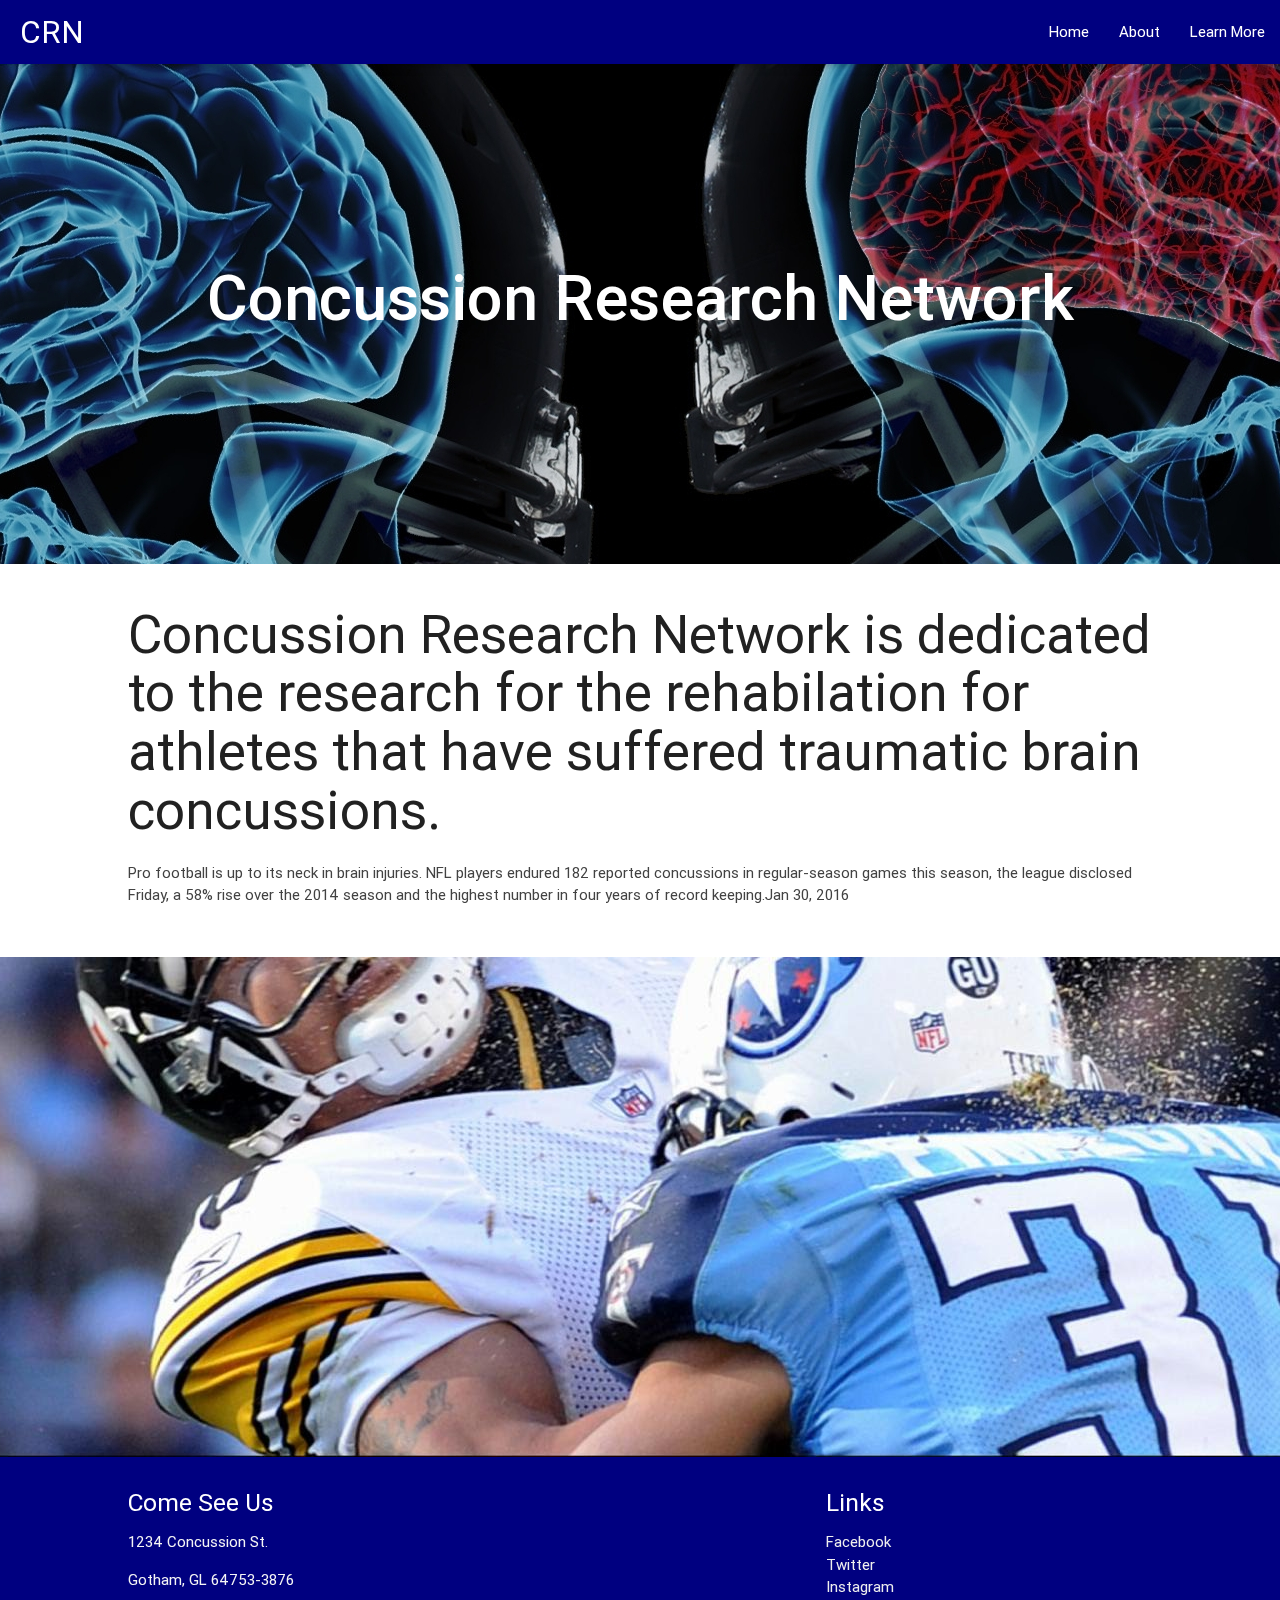
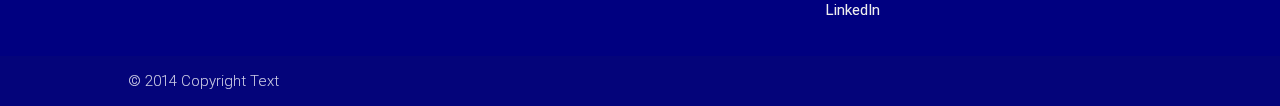
<file: index.html>
<!DOCTYPE html>
<html>
  <head>
    <link href="http://fonts.googleapis.com/icon?family=Material+Icons" rel="stylesheet">
    <link type="text/css" rel="stylesheet" href="assets/css/materialize.css"  media="screen,projection"/>
    <link rel="stylesheet" type="text/css" href="assets/css/styles.css">
    <meta name="viewport" content="width=device-width, initial-scale=1.0"/>
  </head>

  <body>
    <div class="navbar-fixed">
      <nav class="nav-color">
        <div class="nav-wrapper">
          <a href="#" class="brand-logo">CRN</a>
          <ul id="nav-mobile" class="right hide-on-med-and-down">
            <li><a href="index.html">Home</a></li>
            <li><a href="about.html">About</a></li>
            <li><a href="learn-more.html">Learn More</a></li>
          </ul>
        </div>
      </nav>
    </div>

    <div class="parallax-container">
      <h1><strong>Concussion Research Network</strong></h1>

      <div class="parallax">
        <img id="cover-photo" src="images/concussion-cover.jpg">
      </div>
    </div>

    <div class="section white">
      <div class="row container">
        <h2 class="header">Concussion Research Network is dedicated to the research for the rehabilation for athletes that have suffered traumatic brain concussions.</h2>
        <p class="grey-text text-darken-3 lighten-3">Pro football is up to its neck in brain injuries. NFL players endured 182 reported concussions in regular-season games this season, the league disclosed Friday, a 58% rise over the 2014 season and the highest number in four years of record keeping.Jan 30, 2016</p>
      </div>
    </div>

    <div class="parallax-container">
      <div class="parallax">
        <img src="images/concussion-hit.jpg">
      </div>
    </div>

    <footer class="page-footer nav-color">
      <div class="container">
        <div class="row">
          <div class="col l6 s12">
            <h5 class="white-text">Come See Us</h5>
            <p class="grey-text text-lighten-4">1234 Concussion St.</p>
            <p class="grey-text text-lighten-4">Gotham, GL 64753-3876</p>
          </div>
          <div class="col l4 offset-l2 s12">
            <h5 class="white-text">Links</h5>
            <ul>
              <li><a target="_blank" class="grey-text text-lighten-3" href="http://www.facebook.com">Facebook</a></li>
              <li><a class="grey-text text-lighten-3" href="http://www.twitter.com">Twitter</a></li>
              <li><a class="grey-text text-lighten-3" href="http://www.instagram.com">Instagram</a></li>
              <li><a class="grey-text text-lighten-3" href="http://www.linkedin.com">LinkedIn</a></li>
            </ul>
          </div>
        </div>
      </div>
      <div class="footer-copyright">
        <div class="container">
          © 2014 Copyright Text
        </div>
      </div>
    </footer>

    <!--Import jQuery before materialize.js-->
    <script type="text/javascript" src="https://code.jquery.com/jquery-2.1.1.min.js"></script>
    <script type="text/javascript" src="assets/js/materialize.min.js"></script>
    <script type="text/javascript" src="assets/js/materialize-initialize.js"></script>
  </body>
</html>
</file>
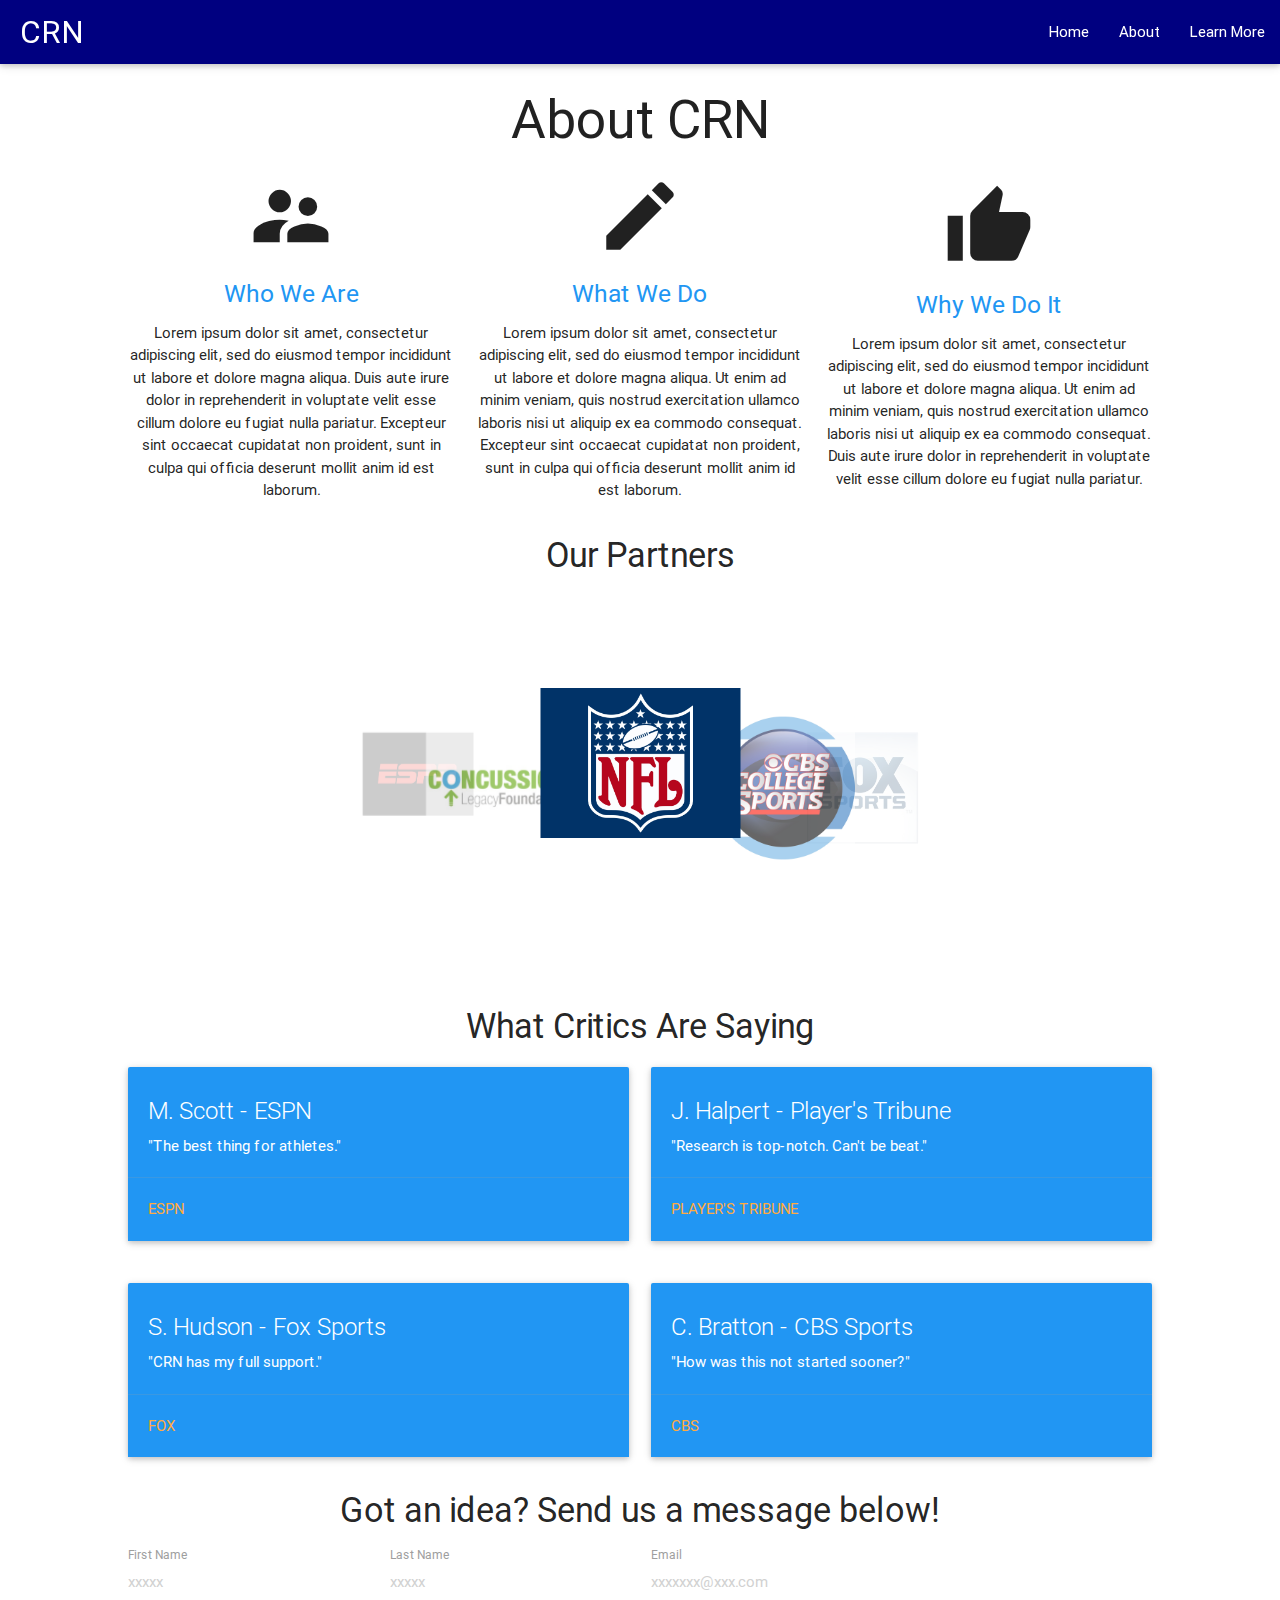
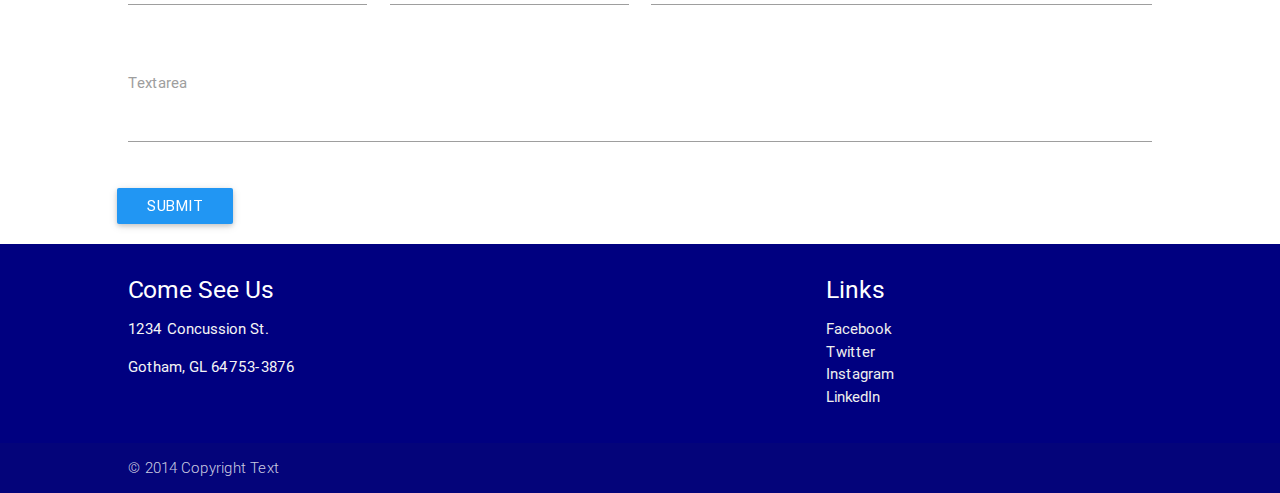
<file: about.html>
<!DOCTYPE html>
  <html>
    <head>
      <link href="http://fonts.googleapis.com/icon?family=Material+Icons" rel="stylesheet">
      <link type="text/css" rel="stylesheet" href="assets/css/materialize.css"  media="screen,projection"/>
      <link rel="stylesheet" type="text/css" href="assets/css/styles.css">
      <meta name="viewport" content="width=device-width, initial-scale=1.0"/>
    </head>

    <body>

      <div class="navbar-fixed">
        <nav class="nav-color">
          <div class="nav-wrapper">
            <a href="#" class="brand-logo">CRN</a>
            <ul id="nav-mobile" class="right hide-on-med-and-down">
              <li><a href="index.html">Home</a></li>
              <li><a href="about.html">About</a></li>
              <li><a href="learn-more.html">Learn More</a></li>
            </ul>
          </div>
        </nav>
      </div>

      <div class="container"> <!-- Container Div Start -->
      <h2 class="header center-align about-title">About CRN</h2>
        <div class="row valign-wrapper about-crn"> <!-- 3 About Columns -->
          <div class="col s4 center-align">
            <i class="large material-icons">supervisor_account</i>
            <h5 class="blue-text center-align">Who We Are</h5>
            <p class="about-text">
              Lorem ipsum dolor sit amet, consectetur adipiscing elit, sed do eiusmod tempor incididunt ut labore et dolore magna aliqua. Duis aute irure dolor in reprehenderit in voluptate velit esse cillum dolore eu fugiat nulla pariatur. Excepteur sint occaecat cupidatat non proident, sunt in culpa qui officia deserunt mollit anim id est laborum.
            </p>
          </div>
          <div class="col s4 center-align">
            <i class="large material-icons">mode_edit</i>
            <h5 class="blue-text center-align">What We Do</h5>
            <p class="about-text">
              Lorem ipsum dolor sit amet, consectetur adipiscing elit, sed do eiusmod tempor incididunt ut labore et dolore magna aliqua. Ut enim ad minim veniam, quis nostrud exercitation ullamco laboris nisi ut aliquip ex ea commodo consequat. Excepteur sint occaecat cupidatat non proident, sunt in culpa qui officia deserunt mollit anim id est laborum.
            </p>
          </div>
          <div class="col s4 center-align">
            <i class="large material-icons">thumb_up</i>
            <h5 class="blue-text center-align">Why We Do It</h5>
            <p class="about-text">
              Lorem ipsum dolor sit amet, consectetur adipiscing elit, sed do eiusmod tempor incididunt ut labore et dolore magna aliqua. Ut enim ad minim veniam, quis nostrud exercitation ullamco laboris nisi ut aliquip ex ea commodo consequat. Duis aute irure dolor in reprehenderit in voluptate velit esse cillum dolore eu fugiat nulla pariatur. 
            </p>
          </div>
        </div>

        <div class="row partner-carousel">
          <h4 class="header center-align">Our Partners</h4>
          <div class="carousel">
            <a class="carousel-item" href="#one!"><img src="images/nfl.jpg"></a>
            <a class="carousel-item" href="#two!"><img src="images/cbs.png"></a>
            <a class="carousel-item" href="#three!"><img src="images/fox.jpg"></a>
            <a class="carousel-item" href="#four!"><img src="images/espn.jpg"></a>
            <a class="carousel-item" href="#five!"><img src="images/clf.jpg"></a>
          </div>
        </div>

        <div class="row valign-center cards"> <!-- Cards Row 1-->
        <h4 class="header center-align cards-title">What Critics Are Saying</h4>
          <div class="col s5 m6">
              <div class="card blue-grey darken-1">
                <div class="card-content white-text">
                  <span class="card-title">M. Scott - ESPN</span>
                  <p>&quot;The best thing for athletes.&quot;</p>
                </div>
                <div class="card-action">
                  <a href="http://www.espn.com">ESPN</a>
                </div>
              </div>
            </div>

            <div class="col s5 m6">
              <div class="card blue-grey darken-1">
                <div class="card-content white-text">
                  <span class="card-title">J. Halpert - Player's Tribune</span>
                  <p>&quot;Research is top-notch. Can't be beat.&quot;</p>
                </div>
                <div class="card-action">
                  <a href="http://www.playerstribune.com">Player's Tribune</a>
                </div>
              </div>
            </div>
        </div>

        <div class="row valign-center"> <!-- Cards Row 2 -->
            <div class="col s5 m6">
              <div class="card blue-grey darken-1">
                <div class="card-content white-text">
                  <span class="card-title">S. Hudson - Fox Sports</span>
                  <p>&quot;CRN has my full support.&quot;</p>
                </div>
                <div class="card-action">
                  <a href="http://www.foxsports.com">Fox</a>
                </div>
              </div>
            </div>

            <div class="col s5 m6">
              <div class="card blue-grey darken-1">
                <div class="card-content white-text">
                  <span class="card-title">C. Bratton - CBS Sports</span>
                  <p>&quot;How was this not started sooner?&quot;</p>
                </div>
                <div class="card-action">
                  <a href="http://www.cbssports.com">CBS</a>
                </div>
              </div>
            </div>
        </div>

        <div class="row form-message"> <!-- Form -->
        <h4 class="header center-align form-title">Got an idea? Send us a message below!</h4>
          <form class="col s12">
            <div class="row">
              <div class="input-field col s3">
                <input placeholder="xxxxx" id="first_name" type="text" class="validate">
                <label for="first_name">First Name</label>
              </div>
              <div class="input-field col s3">
                <input placeholder="xxxxx" id="last_name" type="text" class="validate">
                <label for="last_name">Last Name</label>
              </div>
              <div class="input-field col s6">
                <input placeholder="xxxxxxx@xxx.com" id="email" type="email" class="validate">
                <label for="email">Email</label>
              </div>
            </div>
          </form>
          <form class="col s12">
            <div class="row">
              <div class="input-field col s12">
                <textarea id="textarea1" class="materialize-textarea"></textarea>
                <label for="textarea1">Textarea</label>
              </div>
            </div>
          </form>
          <a class="waves-effect waves-light btn">Submit</a>
        </div>

      </div> <!-- Container Div End -->

      <footer class="page-footer nav-color">
          <div class="container">
            <div class="row">
              <div class="col l6 s12">
                <h5 class="white-text">Come See Us</h5>
                <p class="grey-text text-lighten-4">1234 Concussion St.</p>
                <p class="grey-text text-lighten-4">Gotham, GL 64753-3876</p>
              </div>
              <div class="col l4 offset-l2 s12">
                <h5 class="white-text">Links</h5>
                <ul>
                  <li><a target="_blank" class="grey-text text-lighten-3" href="http://www.facebook.com">Facebook</a></li>
                  <li><a class="grey-text text-lighten-3" href="http://www.twitter.com">Twitter</a></li>
                  <li><a class="grey-text text-lighten-3" href="http://www.instagram.com">Instagram</a></li>
                  <li><a class="grey-text text-lighten-3" href="http://www.linkedin.com">LinkedIn</a></li>
                </ul>
              </div>
            </div>
          </div>
          <div class="footer-copyright">
            <div class="container">
            © 2014 Copyright Text
            </div>
          </div>
      </footer>

      <!--Import jQuery before materialize.js-->
      <script type="text/javascript" src="https://code.jquery.com/jquery-2.1.1.min.js"></script>
      <script type="text/javascript" src="assets/js/materialize.min.js"></script>
      <script type="text/javascript" src="index.js"></script>
    </body>
  </html>
</file>
<file: assets/css/styles.css>
h1{
	color: white;
	text-align: center;
	margin-top: 200px;
}

.nav-color{
	background-color: navy;
}

.brand-logo{
	margin-left: 20px;
}
.text-position{
	float:right;
	width:50%;
}
</file>
